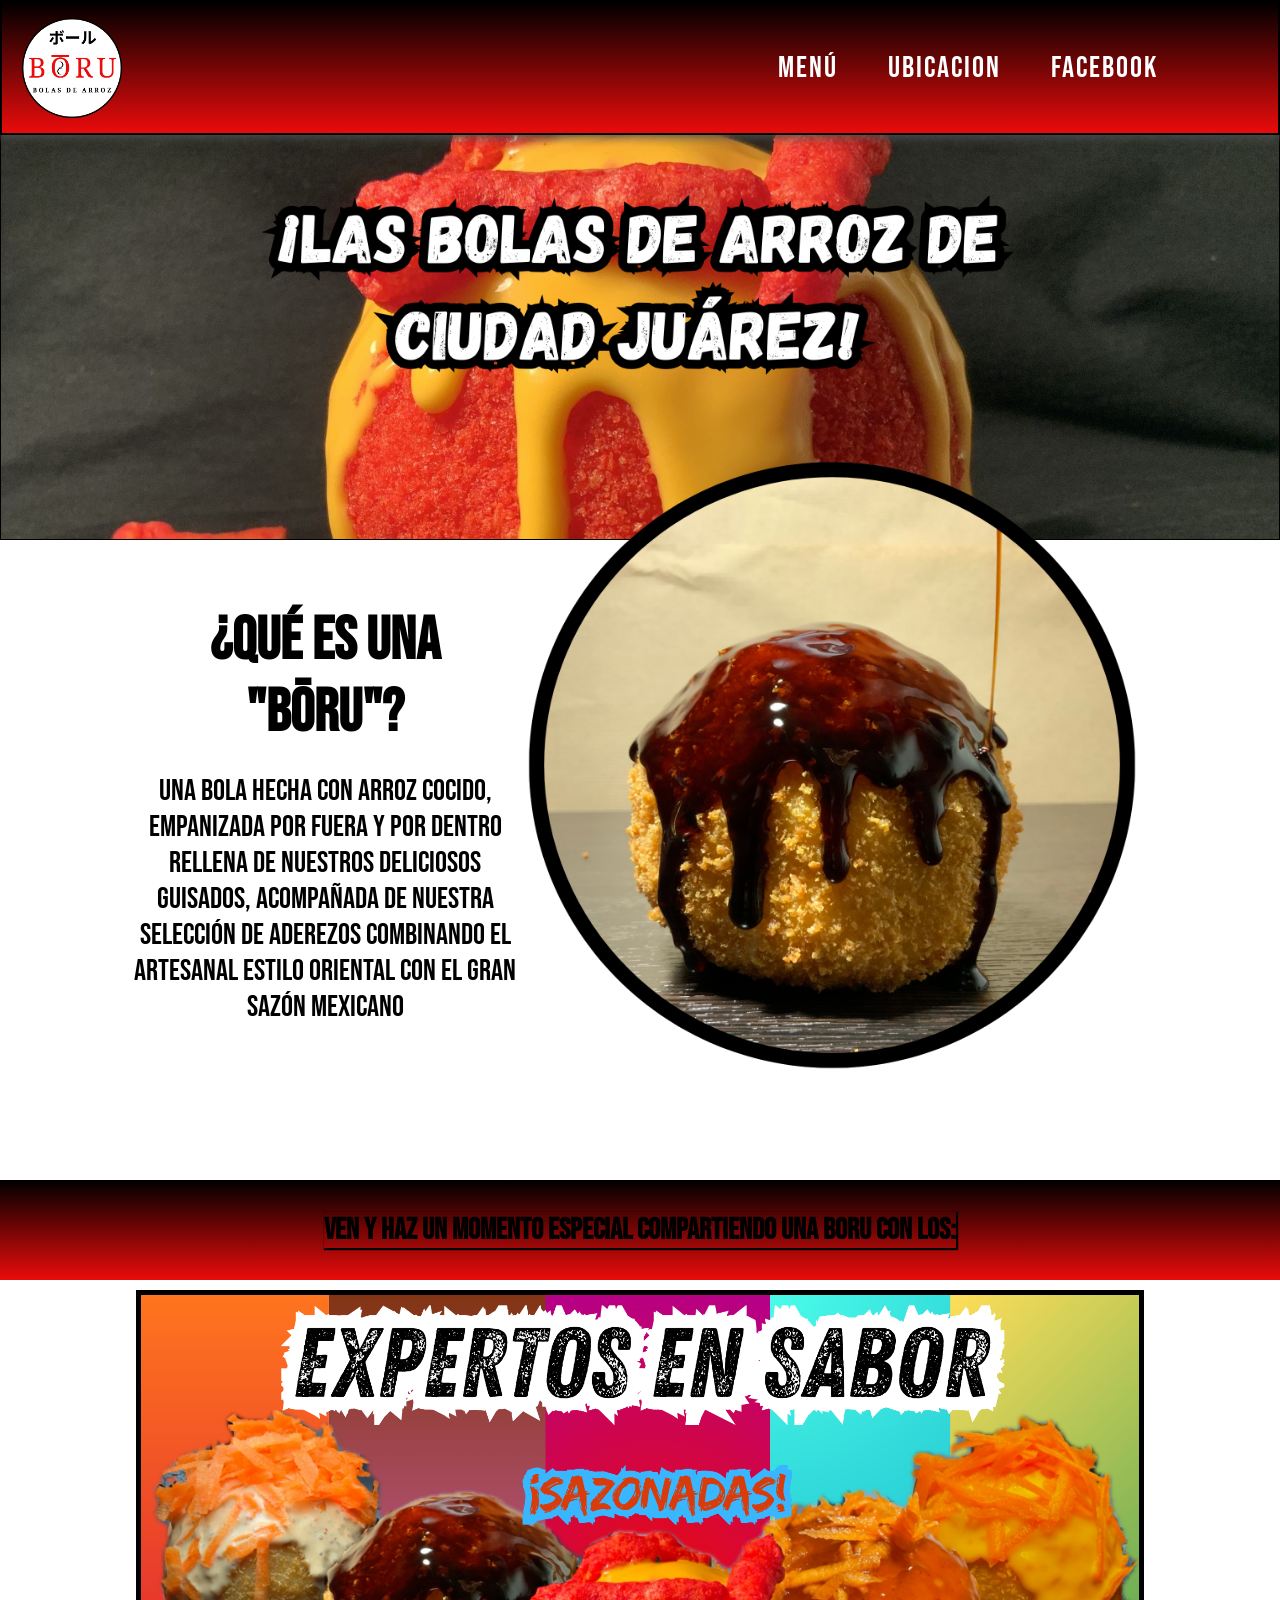
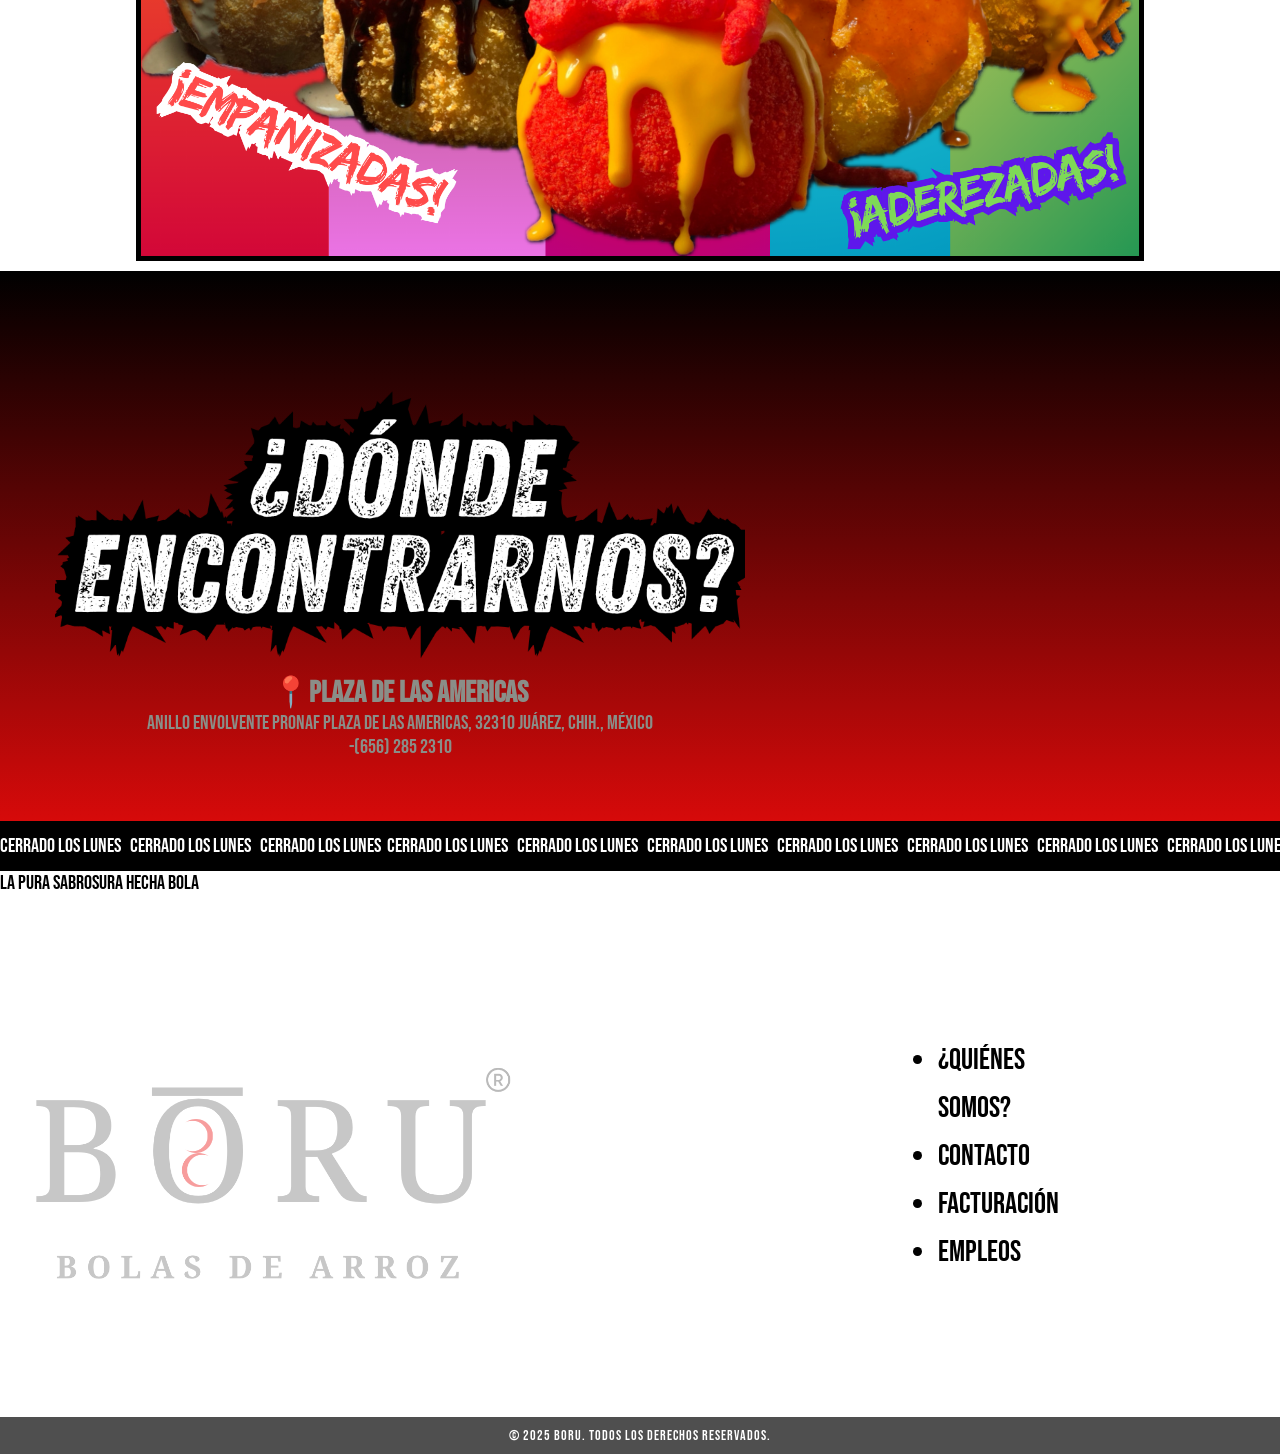
<file: index.html>
<!DOCTYPE html>
<html lang="es">
<head>
    <meta charset="UTF-8">
    <meta name="viewport" content="width=device-width, initial-scale=1.0">
    <title>BORU | Pagina Oficial </title>
    <link rel="stylesheet" href="./main-colors.css">
    <link rel="stylesheet" href="./stylesheet.css">
    <link rel="stylesheet" href="./header.css">
    <link rel="stylesheet" href="./main-element.css">
    <link rel="stylesheet" href="./footer.css">
    <link rel="preconnect" href="https://fonts.googleapis.com">
    <link rel="preconnect" href="https://fonts.gstatic.com" crossorigin>
    <link href="https://fonts.googleapis.com/css2?family=Bebas+Neue&display=swap" rel="stylesheet">

</head>
<body>
   <header>
    <a href="./index.html">
        <img src="assets/BORU-LOGO-2-1500X1500.png"  alt="Logo BORU">
    </a>

    <nav id="barra-de-navegacion">
        <ul>
            <li><a class="nav-link" href="./index2.html">MENÚ</a></li>
            <li><a class="nav-link" href="#UBICACION">UBICACION</a></li>
            <li><a class="nav-link" href="https://www.facebook.com/bolasBORU">FACEBOOK</a></li>
            <li><a class="nav-link" href=""></a></li> 
            <li><a class="nav-link" href=""></a></li> 
        </ul>
        
    
    </nav>
   </header>
 
   <main>
    <div id="Bienvenidos" >
        <div id="Bienvenidos-Encabezado">
            <img src="assets/Texto-Bolas-de-arroz.png" alt="Las-Bolas-de-Arroz-de-Juarez">
        </div>
        
    </div>
       
    <div id="que-es">
        <div id="que-es-una-boru">
            <h2>¿Qué es una "BōRU"?</h2>
            </br>
            <spam>Una Bola hecha con arroz cocido, empanizada por fuera y por dentro rellena de nuestros deliciosos guisados, acompañada de nuestra selección de aderezos combinando el artesanal estilo oriental con el gran sazón Mexicano </spam>
        </div>
        
        <img src="assets/BORU CON ADEREZO.png" alt="imagen-de-una-BORU">
    </div>

    <div id="Entrada-Expertos">
        <h2>Ven y haz un momento especial compartiendo una boru con los: </h2>
    </div>

    <div id="EXPERTOS-EN-SABOR">
        <img src="assets/Foto-Colorida-Borus.png" alt="Las Deliciosas">
    </div>
    
    <div id="UBICACION">
        
        <div id="UBICACION-texto">
            <div id="UBICACION-imgDE"><img src="assets/Donde Encontrarnos.png" alt="Donde Encontrarnos"></div>
            <h2>📍Plaza de Las Americas</h2>
            <spam>Anillo envolvente Pronaf Plaza de las Americas, 32310 Juárez, Chih., México </br> -(656) 285 2310</spam>
        </div>
        <div id="UBICACION-mapa">
            <iframe src="https://www.google.com/maps/embed?pb=!1m18!1m12!1m3!1d848.2785285057481!2d-106.4534975304492!3d31.740086038915937!2m3!1f0!2f0!3f0!3m2!1i1024!2i768!4f13.1!3m3!1m2!1s0x86e75945372af463%3A0x50e9e7f90dc8ba62!2sBolas%20De%20Arroz%20%22B%C5%8CRU%22!5e0!3m2!1sen!2smx!4v1757753047099!5m2!1sen!2smx" width="600" height="600" style="border:0;" allowfullscreen="" loading="lazy" referrerpolicy="no-referrer-when-downgrade"></iframe>
        </div>
        </br>
        <div id="UBICACION-footer">
            <span id="banda">CERRADO LOS LUNES   CERRADO LOS LUNES   CERRADO LOS LUNES  CERRADO LOS LUNES   CERRADO LOS LUNES   CERRADO LOS LUNES   CERRADO LOS LUNES   CERRADO LOS LUNES   CERRADO LOS LUNES   CERRADO LOS LUNES  CERRADO LOS LUNES   CERRADO LOS LUNES   CERRADO LOS LUNES   CERRADO LOS LUNES</span>
        </div>
        

    </div>

    <div id="DATOS">
        <div>LA PURA SABROSURA HECHA BOLA</div>
        
    </div>

    <div id="enlaces">
        <div id="enlaces-imagen">
            <img src="assets/Logo-Boru-Minimalista-Sinfondo.png" alt="BORU">
        

        </div>
        <div id="enlaces-vinculos">
            <ul>
                <div>
                    <li>¿Quiénes somos?</li>
                    <li>Contacto</li>
                </div>
                <div>
                     <li>Facturación</li>
                    <li>Empleos</li>
                </div>
               
                
            </ul>
        </div>
    
        

    </div>


   </main>
   <footer>
    <div>&copy; 2025 BORU. Todos los derechos reservados.</div>
    
    </footer>
    <script src="./script.js"></script>
</body>
</html>
</file>
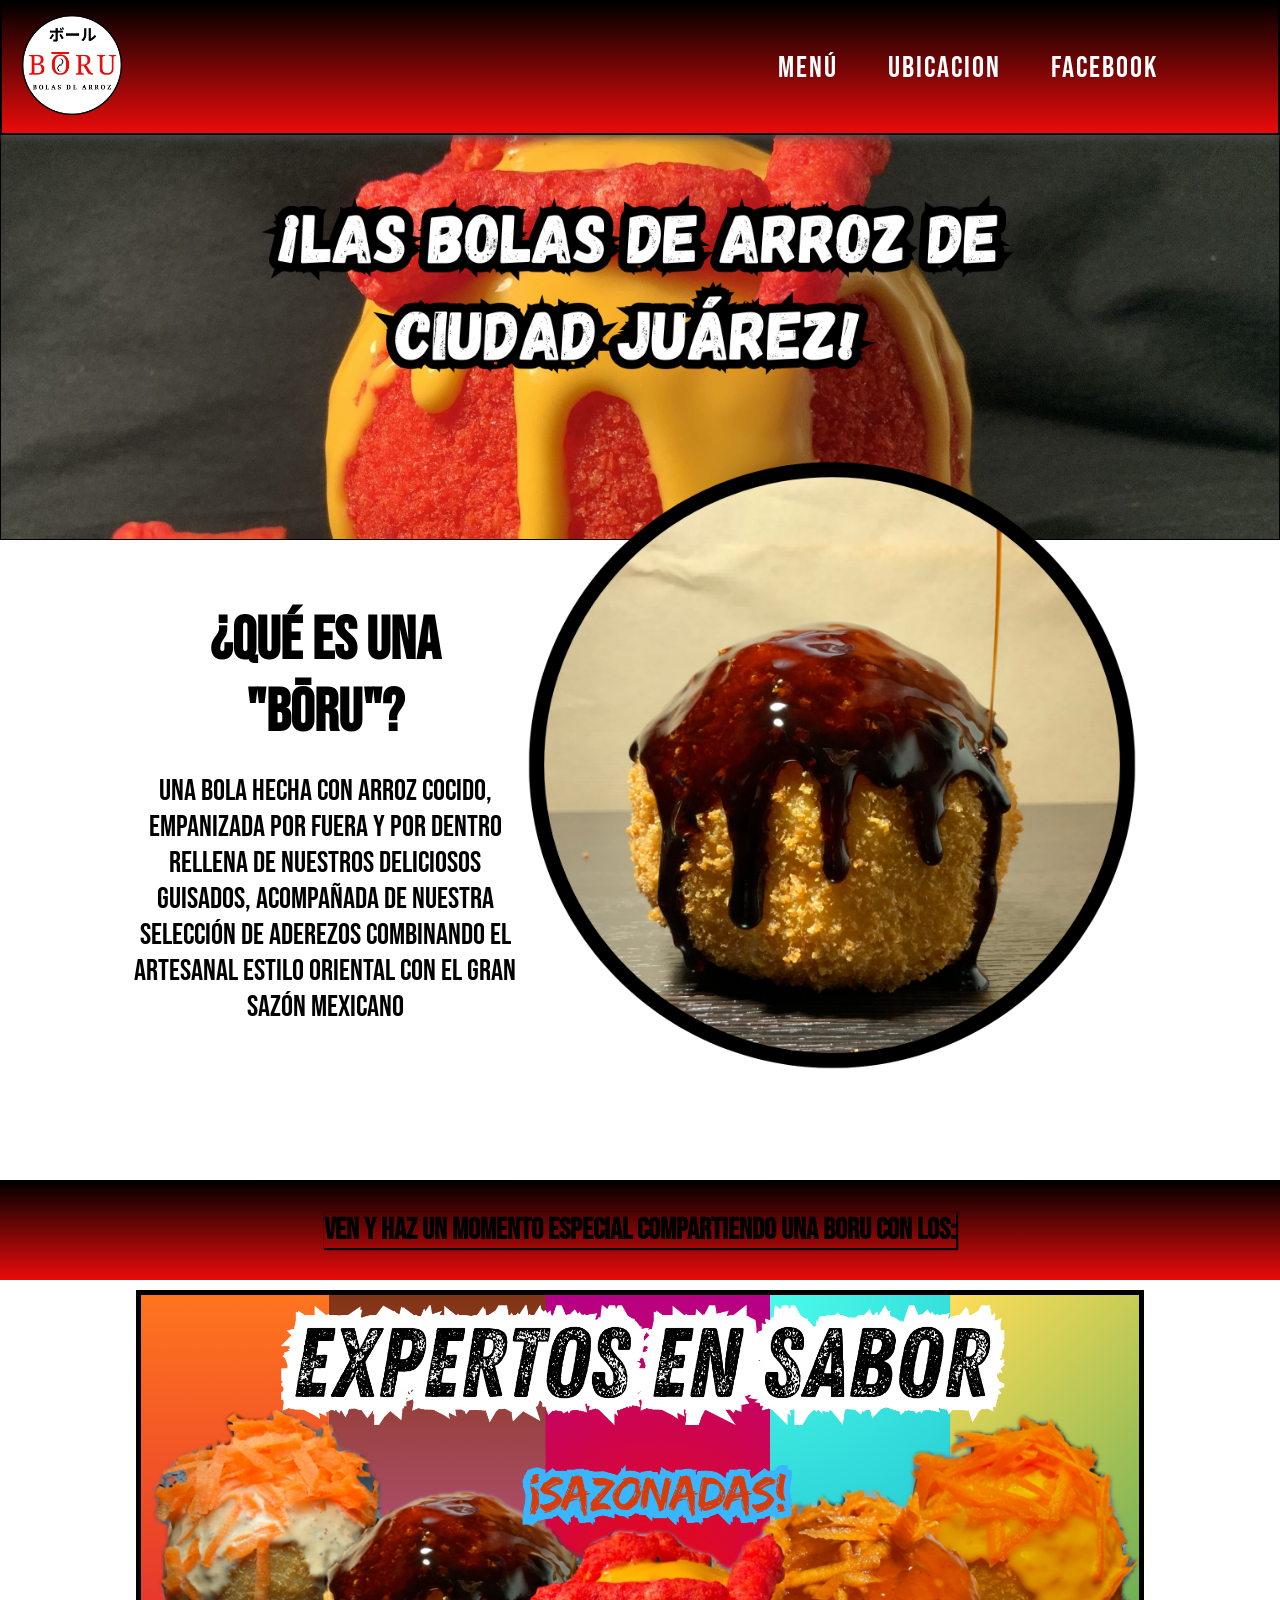
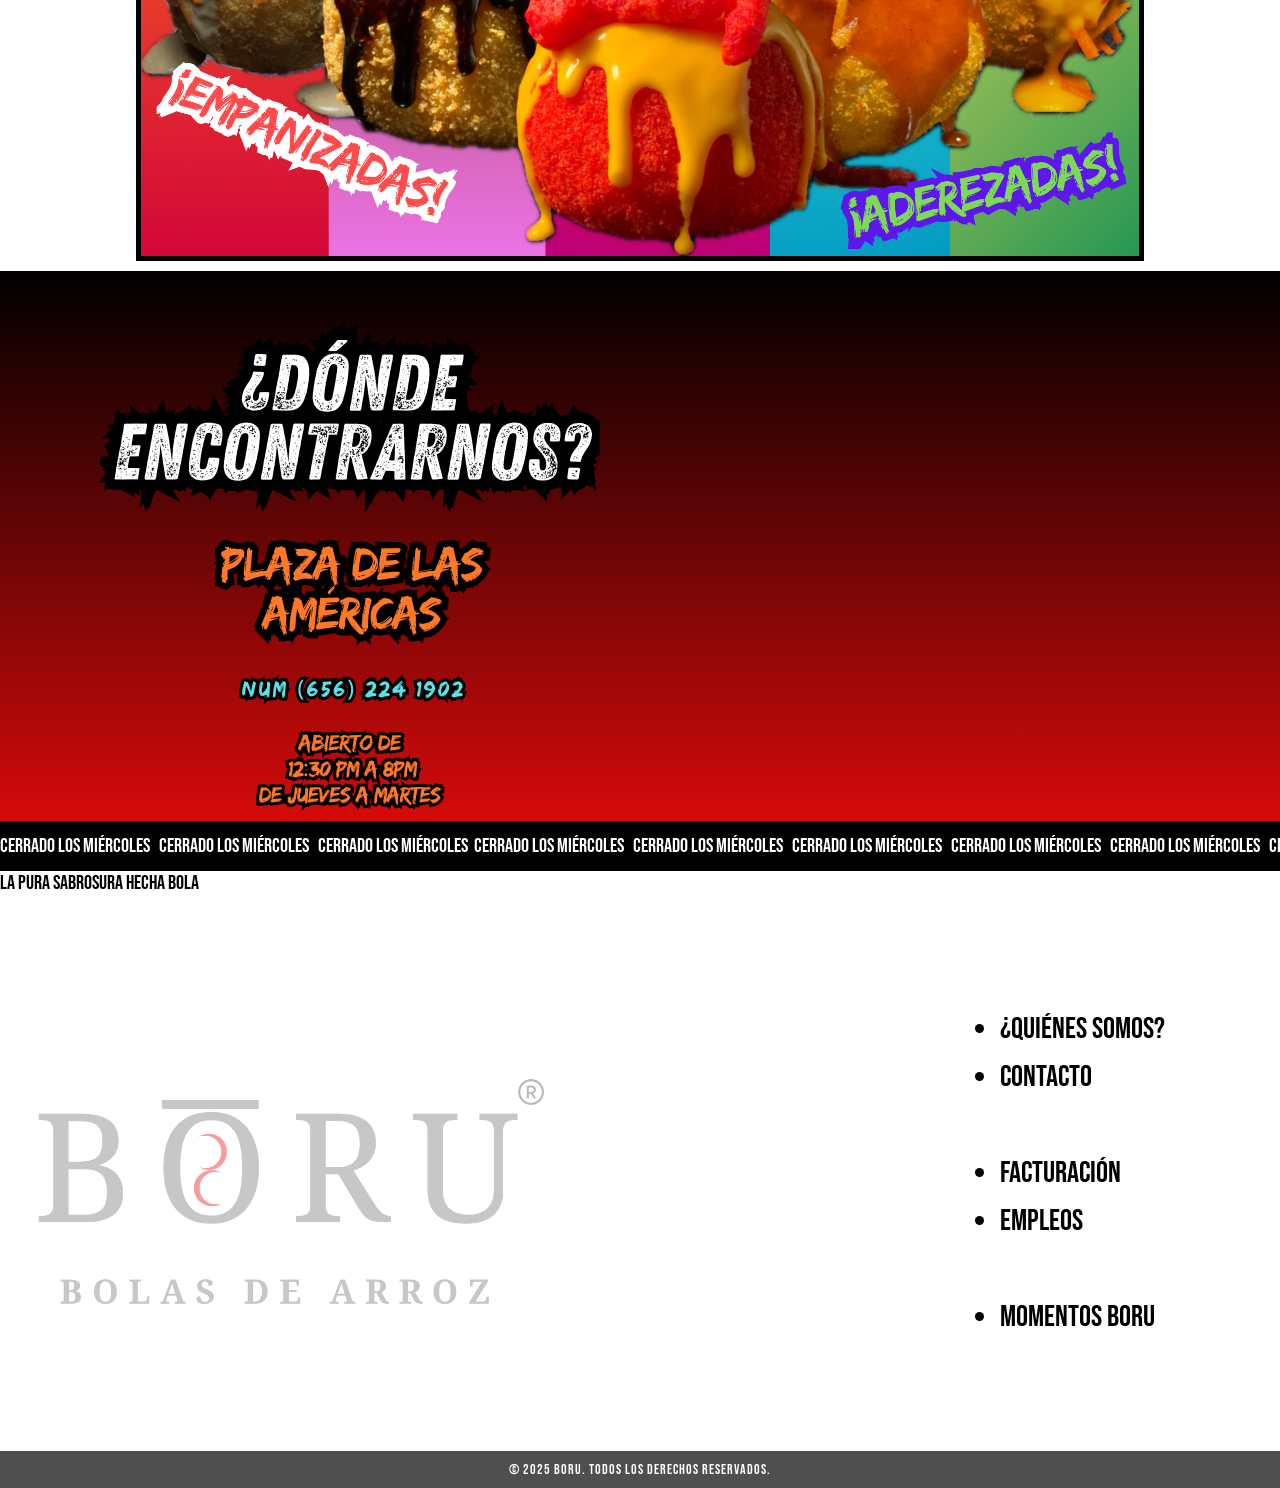
<file: Pagina Boru/index.html>
<!DOCTYPE html>
<html lang="es">
<head>
    <meta charset="UTF-8">
    <meta name="viewport" content="width=device-width, initial-scale=1.0">
    <title>BORU | Pagina Oficial </title>
    <link rel="stylesheet" href="./main-colors.css">
    <link rel="stylesheet" href="./stylesheet.css">
    <link rel="stylesheet" href="./header.css">
    <link rel="stylesheet" href="./main-element.css">
    <link rel="stylesheet" href="./footer.css">
    <link rel="preconnect" href="https://fonts.googleapis.com">
    <link rel="preconnect" href="https://fonts.gstatic.com" crossorigin>
    <link href="https://fonts.googleapis.com/css2?family=Bebas+Neue&display=swap" rel="stylesheet">

</head>
<body>
   <header>
    <a href="./index.html">
        <img src="/assets/BORU-LOGO-2-1500X1500.png"  alt="Logo BORU">
    </a>

    <nav id="barra-de-navegacion">
        <ul>
            <li><a class="nav-link" href="./index2.html">MENÚ</a></li>
            <li><a class="nav-link" href="#UBICACION">UBICACION</a></li>
            <li><a class="nav-link" href="">FACEBOOK</a></li>
            <li><a class="nav-link" href=""></a></li> 
            <li><a class="nav-link" href=""></a></li> 
        </ul>
        
    
    </nav>
   </header>
 
   <main>
    <div id="Bienvenidos" >
        <div id="Bienvenidos-Encabezado">
            <img src="../assets/Texto-Bolas-de-arroz.png" alt="Las-Bolas-de-Arroz-de-Juarez">
        </div>
        
    </div>
       
    <div id="que-es">
        <div id="que-es-una-boru">
            <h2>¿Qué es una "BōRU"?</h2>
            </br>
            <spam>Una Bola hecha con arroz cocido, empanizada por fuera y por dentro rellena de nuestros deliciosos guisados, acompañada de nuestra selección de aderezos combinando el artesanal estilo oriental con el gran sazón Mexicano </spam>
        </div>
        
        <img src="/assets/BORU CON ADEREZO.png" alt="imagen-de-una-BORU">
    </div>

    <div id="Entrada-Expertos">
        <h2>Ven y haz un momento especial compartiendo una boru con los: </h2>
    </div>

    <div id="EXPERTOS-EN-SABOR">
        <img src="/assets/Foto-Colorida-Borus.png" alt="Las Deliciosas">
    </div>
    
    <div id="UBICACION">
        <div id="UBICACION-texto"><img src="/assets/Texto-Ubicacion-2.png" alt="Donde Encontrarnos"></div>
        <div id="UBICACION-mapa">
            <iframe src="https://www.google.com/maps/embed?pb=!1m18!1m12!1m3!1d848.2785285057481!2d-106.4534975304492!3d31.740086038915937!2m3!1f0!2f0!3f0!3m2!1i1024!2i768!4f13.1!3m3!1m2!1s0x86e75945372af463%3A0x50e9e7f90dc8ba62!2sBolas%20De%20Arroz%20%22B%C5%8CRU%22!5e0!3m2!1sen!2smx!4v1757753047099!5m2!1sen!2smx" width="600" height="600" style="border:0;" allowfullscreen="" loading="lazy" referrerpolicy="no-referrer-when-downgrade"></iframe>
        </div>
        </br>
        <div id="UBICACION-footer">
            <span id="banda">CERRADO LOS MIÉRCOLES   CERRADO LOS MIÉRCOLES   CERRADO LOS MIÉRCOLES  CERRADO LOS MIÉRCOLES   CERRADO LOS MIÉRCOLES   CERRADO LOS MIÉRCOLES   CERRADO LOS MIÉRCOLES   CERRADO LOS MIÉRCOLES   CERRADO LOS MIÉRCOLES   CERRADO LOS MIÉRCOLES  CERRADO LOS MIÉRCOLES   CERRADO LOS MIÉRCOLES   CERRADO LOS MIÉRCOLES   CERRADO LOS MIÉRCOLES</span>
        </div>
        

    </div>

    <div id="DATOS">
        <div>LA PURA SABROSURA HECHA BOLA</div>
        
    </div>

    <div id="enlaces">
        <div id="enlaces-imagen">
            <img src="../assets/Logo-Boru-Minimalista-Sinfondo.png" alt="BORU">
        

        </div>
        <div id="enlaces-vinculos">
            <ul>
                <li>¿Quiénes somos?</li>
                <li>Contacto</li>
                <br>
                <li>Facturación</li>
                <li>Empleos</li>
                <br>
                <li>Momentos Boru</li>
            </ul>
        </div>
    
        

    </div>


   </main>
   <footer>
    <div>&copy; 2025 BORU. Todos los derechos reservados.</div>
    
    </footer>
    <script src="./script.js"></script>
</body>
</html>
</file>
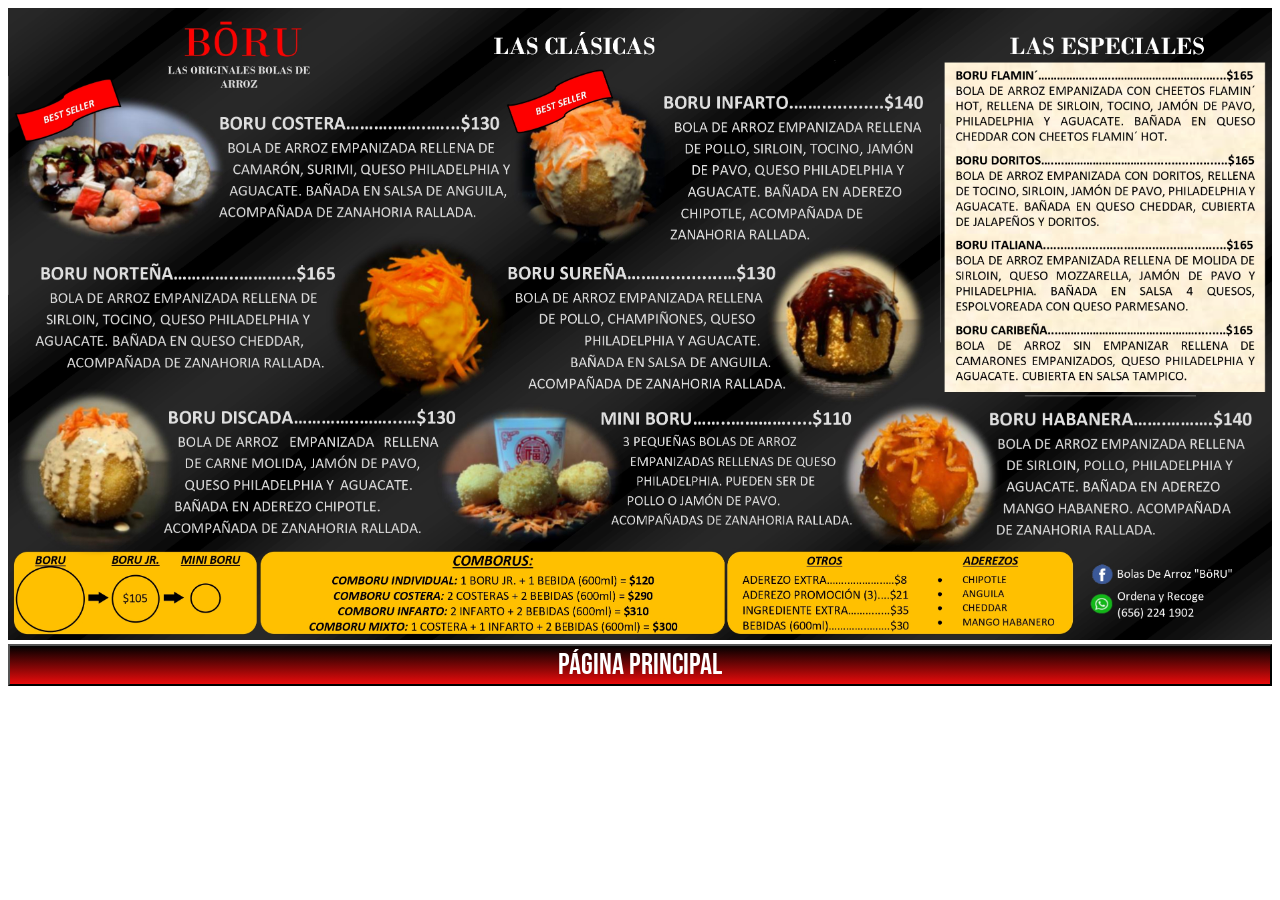
<file: index2.html>
<!DOCTYPE html>
<html lang="es">
<head>
	<meta charset="UTF-8">
	<meta name="viewport" content="width=device-width, initial-scale=1.0">
	<title>MENÚ</title>
	<link rel="preconnect" href="https://fonts.googleapis.com">
    <link rel="preconnect" href="https://fonts.gstatic.com" crossorigin>
    <link href="https://fonts.googleapis.com/css2?family=Bebas+Neue&display=swap" rel="stylesheet">
	<link rel="stylesheet" href="./main-colors.css">
</head>
<body>
	<img src="assets/Boru-Menu-2026.jpg" alt="MENÚ-de-BORU" style="width: 100%;">
	<button style="width: 100%; font-size: 30px; font-family:Bebas Neue; background: linear-gradient(to bottom, black, var(--rojo-principal)); color: var(--blanco-principal); ">
		<a href="./index.html" style="text-decoration: none; color: inherit; cursor: pointer;">Página Principal</a>
	</button>
</body>
</html>
</file>
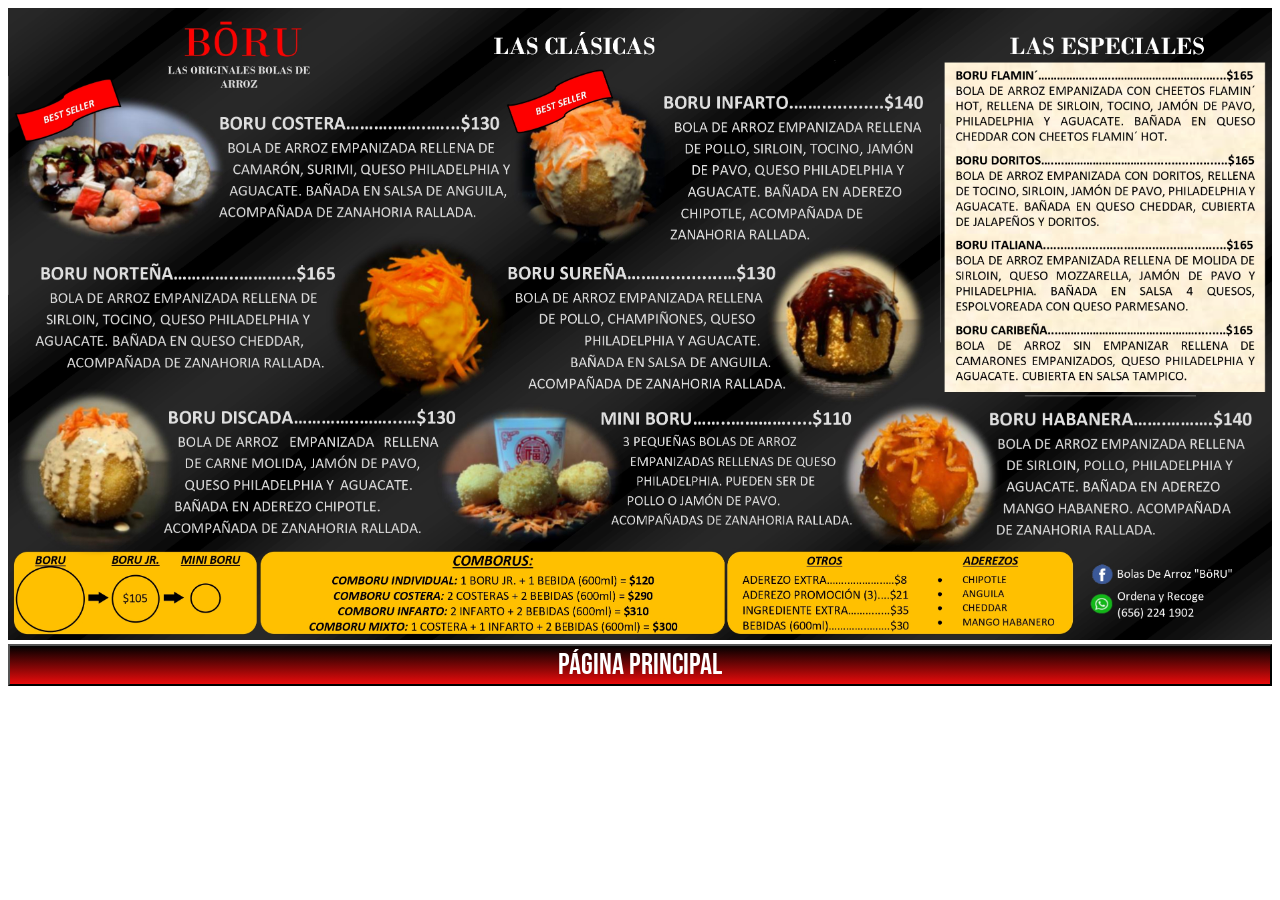
<file: Pagina Boru/index2.html>
<!DOCTYPE html>
<html lang="es">
<head>
	<meta charset="UTF-8">
	<meta name="viewport" content="width=device-width, initial-scale=1.0">
	<title>MENÚ</title>
	<link rel="preconnect" href="https://fonts.googleapis.com">
    <link rel="preconnect" href="https://fonts.gstatic.com" crossorigin>
    <link href="https://fonts.googleapis.com/css2?family=Bebas+Neue&display=swap" rel="stylesheet">
	<link rel="stylesheet" href="./main-colors.css">
</head>
<body>
	<img src="/assets/Boru-Menu-2026.jpg" alt="MENÚ-de-BORU" style="width: 100%;">
	<button style="width: 100%; font-size: 30px; font-family:Bebas Neue; background: linear-gradient(to bottom, black, var(--rojo-principal)); color: var(--blanco-principal); ">
		<a href="./index.html" style="text-decoration: none; color: inherit; cursor: pointer;">Página Principal</a>
	</button>
</body>
</html>
</file>
<file: main-colors.css>
:root {
    --rojo-principal: #ea0b0b;
    --negro-principal: rgb(0, 0, 0);
    --blanco-principal: white;
    --gris: rgb(79, 79, 79);
    --rojo-secundario: #810101;

}
</file>
<file: stylesheet.css>
html, body, h1, h2 {
    margin: 0;
    padding: 0;
}
*,
*::before,
*::after {
  box-sizing: border-box;
  margin: 0;   /* (opcional) quita márgenes por defecto */
  padding: 0;  /* (opcional) quita paddings por defecto */
}

html, body{
    width: 100%;
    height: 100%;
    font-family: "Bebas Neue";
    font-size: 20px;
    
}

@media screen and (max-width: 768px) {
  html, body{

    font-size: 16px;
  }

}




/*body {
  background-image: url(../assets/Fondo-bolas-palillos.png);
  background-attachment: fixed;
  background-size:contain;
  background-position: center;
}*/



h1{
  font-size: 2.5rem;
}
</file>
<file: header.css>
header{
    display: flex;
    height: 15vh;
    width: 100%;
    padding: 20px;
    align-items: center;
    justify-content: space-between;
    background: linear-gradient(to bottom, rgb(0, 0, 0), var(--rojo-principal)); 
    border: 2px solid rgb(0, 0, 0);
    /*background-image: url(../assets/Fondo-oriental-rojo.png);
    background-attachment: fixed;
    background-size: cover;             
    background-position: center;*/
    position: fixed;
    width: 100%;
    top: 0;
    z-index: 100;
    box-shadow: 0px 0px 10px 2px var(--gris);
}


header img{
  
  height: 15vh;
  max-height:  100px;
  width: auto;
  margin-right: 100px;
}

nav ul {
  margin: 0;
  font-size: 1.5rem;
  list-style: none;   /* Quita las viñetas */
  margin: 0;          /* Quita márgenes por defecto */
  padding: 0;         /* Quita sangrías por defecto */
  display: flex;      /* Opcional: pone los <li> en fila */
  gap: 50px;          /* Espaciado entre enlaces */
  color: var(--blanco-principal);
  letter-spacing: 2px;
  
}



/*.navbar {
  width: 100%;
  height: 10vh;
  background-color: linear-gradient(to bottom, rgb(0, 0, 0), var(--rojo-principal));
  transition: top 0.3s ease;
}*/

a {
  display: flex;
  text-decoration: none; /* quita el subrayado */
  color: inherit;        /* usa el mismo color del texto padre */
  cursor: pointer;       /* asegura el cursor de "mano" */
  justify-content: center;
  align-items: center;
}


@media screen and (max-width: 768px) {
  header {
    padding-left: 100px;
    display: flex;
    flex-direction: column;
    justify-content: center;
    align-items: center;
    height: 20vh;
    
    }

  header img{
    display: block;
    max-width: 200px;

  }

  nav ul {
    display: flex;
    justify-content: space-between; 
    list-style: none;
    padding:0;
    margin: 0;
    gap: 40px;
    font-size: 1.5rem;

  }
}
</file>
<file: main-element.css>
/*main{
    display: flex;
    justify-content: center;
    align-items: center;
    text-align: center;
    flex-direction: column;
    
}*/

#Bienvenidos-Encabezado{
  margin: auto;
  display: flex;
  width: 100%;
  height: 60vh;
  color: white;
  background-repeat: no-repeat;
  background-image: url(assets/FLAMIN.jpg);
  background-attachment: fixed;
  background-size: cover;             
  background-position: center;
  border: 1px solid black;
  border-radius: 0%;
  justify-content: center;
  text-align: center;
  align-items: center;
}



#Bienvenidos{
  /*background: linear-gradient(to top, black, var(--rojo-principal));
  background-image: url(../assets/Fondo-oriental-rojo.png);
  background-attachment: fixed;
  background-size: cover;             
  background-position: center;*/

  display: flex;
  width: 100%;
  height: 50vh;
  text-align: center;
  justify-content: center;
  align-items: center;
  font-size: 3rem;
  text-shadow: 2px 2px 0 var(--negro-principal), -2px -2px 0 var(--negro-principal), 2px -2px 0 var(--negro-principal), -2px 2px 0 var(--negro-principal);
  

}
#Bienvenidos img{
  max-width: 60%;
}

/*Estilos de #Bienvenidos de dispositivos moviles */
@media screen and (max-width: 768px) {
  #Bienvenidos img {
    max-width: 100%;
    max-height: auto;
  }

  #Bienvenidos {
    height: 50vh;
    margin-bottom: 30px;
    overflow: hidden;
    
  }

 

}



#que-es img{
  width: 70vh;
  height: 70vh;
  
}

#que-es {
  width: 100%;
  display: flex;
  justify-content:center;
  align-items: center;
  text-align: center;
  margin-bottom: 100px;

}

#que-es h2{
  font-size: 3rem;
}

#que-es spam{
  font-size: 1.5rem;
}

#que-es-una-boru{
  margin-top: 100px;
  width: 30%;
}


@media screen and (max-width: 768px) {

  #que-es {
    flex-direction: column;
    
  }
  #que-es h2{
  font-size: 2.5rem;
  }

  #que-es spam{
  font-size: 1.5rem;
  }

   #que-es img{
  width: 50vh;
  height: 50vh;
  
  }

  #que-es-una-boru{
    width: 90%;
    margin-top: 0px;
  }


  
}

#Entrada-Expertos {
  color: var(--negro-principal);
  
  display: flex;
  width: 100%;
  background: linear-gradient(to bottom, rgb(0, 0, 0), var(--rojo-principal));
  height: 100px;
  align-items: center;
  text-align: center;
  justify-content: center;
  
}

#Entrada-Expertos h2{
  box-shadow: 1px 1px 1px 1px var(--negro-principal);
}

#EXPERTOS-EN-SABOR {
  box-sizing: border-box;
  display: flex;
  max-width: 100%;
  padding: 10PX;
  align-items: center;
  justify-content: center;
}

#EXPERTOS-EN-SABOR img {
  display: block;
  max-width: 80%;
  height: auto;
  border: 5px solid black;

}



#UBICACION{
  padding: 10px;
  display: flex;
  height: 600px;
  width: 100%;
  background: linear-gradient(to bottom, black, var(--rojo-principal)); 
  justify-content: space-evenly;
  align-items: center;
  text-align: center;
  position: relative;

}

#UBICACION-imgDE img{
  padding: 5px;
  width: 100%;
  max-width: 700px;
  height: auto;
}
#UBICACION-texto{
  display: flex;
  flex-direction: column;
  font-size: 1rem;
  color: rgb(138, 142, 136);
  
  }

#UBICACION iframe{
  
  width: 100%;      /* ocupa todo el ancho del contenedor */
  width: 400px; /* opcional: ancho máximo */
  height: 400px;    /* altura fija o variable */
 
}

#UBICACION-mapa{
  padding-bottom: 10px;
  
}

#UBICACION-footer {
  white-space: pre;
  background-color: var(--negro-principal);
  color: #fff;
  overflow: hidden;
  height: 50px;
  display: flex;
  align-items: center;
  position: absolute;   
  bottom: 0;            
  left: 0;
  width: 100%;
  
}

#UBICACION-footer #banda{
  animation: banda;
  animation-duration: 50s;
  animation-iteration-count: infinite;
  animation-timing-function: linear;
}


@keyframes banda {
  from{
    transform: translateX(50%);

  }
  to {
    transform: translateX(-100%);

  }
}

@media screen and (max-width: 768px) {
  #UBICACION {
    height: auto;
    flex-direction: column;
    overflow: hidden;
  }

  #UBICACION-imgDE img{
  width: 80%;
  height: auto;
  }

  #UBICACION-texto{
    font-size: 1.1rem;
    margin-bottom: 20px;
  }
  #UBICACION-mapa{
    padding-bottom: 20px;
  }
  #UBICACION iframe{
  
  width: 40vh;
  height: 40vh;    
  
 
}


}

#enlaces {
  
  width: 100%;
    display: flex;
    
    align-items: center;
    
}

#enlaces-vinculos ul{
  font-size: 1.5rem;
  line-height: 1.6;
  margin-right: 200px;

  
}
#enlaces-imagen img{
    margin-right: auto;
    height: 55%;
    width: 55%;
    opacity: 40%;
}


@media screen and (max-width: 768px){
  #enlaces {
    display: flex;
    flex-direction: column;
    justify-content: center;
    align-items: center;
    position: relative;
  }
 
  #enlaces-vinculos ul{

  margin: 0;
  font-size: 1.5rem;
  line-height: 1.6;
  justify-content: space-between;
  }
 
  #enlaces-imagen{
    display: flex;
    justify-content: center;
  }

  #enlaces-imagen img{
    display: flex;
    align-items: center;
    justify-content: center;
    width: 100%;
    height: 100%;
    position: absolute;
    opacity: .40;
    
}

}
</file>
<file: footer.css>
footer{
  padding: 10px;
  font-size: .7rem;
  color: var(--blanco-principal);
  background-color: var(--gris);
  letter-spacing: 1px;
  text-align: center;
}
</file>
<file: Pagina Boru/main-colors.css>
:root {
    --rojo-principal: #ea0b0b;
    --negro-principal: rgb(0, 0, 0);
    --blanco-principal: white;
    --gris: rgb(79, 79, 79);
    --rojo-secundario: #810101;

}
</file>
<file: Pagina Boru/stylesheet.css>
html, body, h1, h2 {
    margin: 0;
    padding: 0;
}
*,
*::before,
*::after {
  box-sizing: border-box;
  margin: 0;   /* (opcional) quita márgenes por defecto */
  padding: 0;  /* (opcional) quita paddings por defecto */
}

html, body{
    width: 100%;
    height: 100%;
    font-family: "Bebas Neue";
    font-size: 20px;
    
}

@media screen and (max-width: 768px) {
  html, body{

    font-size: 16px;
  }

}




/*body {
  background-image: url(../assets/Fondo-bolas-palillos.png);
  background-attachment: fixed;
  background-size:contain;
  background-position: center;
}*/



h1{
  font-size: 2.5rem;
}
</file>
<file: Pagina Boru/header.css>
header{
    
    display: flex;
    height: 15vh;
    width: 100%;
    padding: 20px;
    align-items: center;
    justify-content: space-between;
    background: linear-gradient(to bottom, rgb(0, 0, 0), var(--rojo-principal)); 
    border: 2px solid rgb(0, 0, 0);
    /*background-image: url(../assets/Fondo-oriental-rojo.png);
    background-attachment: fixed;
    background-size: cover;             
    background-position: center;*/
    position: fixed;
    width: 100%;
    top: 0;
    z-index: 100;
    box-shadow: 0px 0px 10px 2px var(--gris);
}

header img{
  
  height: 15vh;
  max-height:  100px;
  width: auto;
  margin-right: 100px;
}

nav ul {
  font-size: 1.5rem;
  list-style: none;   /* Quita las viñetas */
  margin: 0;          /* Quita márgenes por defecto */
  padding: 0;         /* Quita sangrías por defecto */
  display: flex;      /* Opcional: pone los <li> en fila */
  gap: 50px;          /* Espaciado entre enlaces */
  color: var(--blanco-principal);
  letter-spacing: 2px;
  
}



.navbar {
  width: 100%;
  height: 15vh;
  background-color: linear-gradient(to bottom, rgb(0, 0, 0), var(--rojo-principal));
  transition: top 0.3s ease;
}

a {
  text-decoration: none; /* quita el subrayado */
  color: inherit;        /* usa el mismo color del texto padre */
  cursor: pointer;       /* asegura el cursor de "mano" */
}
</file>
<file: Pagina Boru/main-element.css>
/*main{
    display: flex;
    justify-content: center;
    align-items: center;
    text-align: center;
    flex-direction: column;
    
}*/

#Bienvenidos-Encabezado{
  margin: auto;
  display: flex;
  width: 100%;
  height: 60vh;
  color: white;
  background-repeat: no-repeat;
  background-image: url(/assets/FLAMIN.jpg);
  background-attachment: fixed;
  background-size: cover;             
  background-position: center;
  border: 1px solid black;
  border-radius: 0%;
  justify-content: center;
  text-align: center;
  align-items: center;
}



#Bienvenidos{
  /*background: linear-gradient(to top, black, var(--rojo-principal));
  background-image: url(../assets/Fondo-oriental-rojo.png);
  background-attachment: fixed;
  background-size: cover;             
  background-position: center;*/

  display: flex;
  width: 100%;
  height: 50vh;
  text-align: center;
  justify-content: center;
  align-items: center;
  font-size: 3rem;
  text-shadow: 2px 2px 0 var(--negro-principal), -2px -2px 0 var(--negro-principal), 2px -2px 0 var(--negro-principal), -2px 2px 0 var(--negro-principal);
  

}
#Bienvenidos img{
  max-width: 60%;
}

/*Estilos de #Bienvenidos de dispositivos moviles */
@media screen and (max-width: 768px) {
  #Bienvenidos img {
    max-width: 100%;
    max-height: auto;
  }

  #Bienvenidos {
    height: 50vh;
    margin-bottom: 30px;
    overflow: hidden;
    
  }

 

}



#que-es img{
  width: 70vh;
  height: 70vh;
  
}

#que-es {
  width: 100%;
  display: flex;
  justify-content:center;
  align-items: center;
  text-align: center;
  margin-bottom: 100px;

}

#que-es h2{
  font-size: 3rem;
}

#que-es spam{
  font-size: 1.5rem;
}

#que-es-una-boru{
  margin-top: 100px;
  width: 30%;
}


@media screen and (max-width: 768px) {

  #que-es {
    flex-direction: column;
  }

   #que-es img{
  width: 50vh;
  height: 50vh;
  
  }

  #que-es-una-boru{
    width: 90%;
    margin-top: 0px;
  }


  
}

#Entrada-Expertos {
  color: var(--negro-principal);
  
  display: flex;
  width: 100%;
  background: linear-gradient(to bottom, rgb(0, 0, 0), var(--rojo-principal));
  height: 100px;
  align-items: center;
  text-align: center;
  justify-content: center;
  
}

#Entrada-Expertos h2{
  box-shadow: 1px 1px 1px 1px var(--negro-principal);
}

#EXPERTOS-EN-SABOR {
  box-sizing: border-box;
  display: flex;
  max-width: 100%;
  padding: 10PX;
  align-items: center;
  justify-content: center;
}

#EXPERTOS-EN-SABOR img {
  display: block;
  max-width: 80%;
  height: auto;
  border: 5px solid black;

}



#UBICACION{
  padding: 10px;
  display: flex;
  height: 600px;
  width: 100%;
  background: linear-gradient(to bottom, black, var(--rojo-principal)); 
  justify-content: space-evenly;
  align-items: center;
  text-align: center;
  position: relative;

}

#UBICACION-texto img{
  width: 500px;
  height: 500px;
}

#UBICACION iframe{
  
  width: 100%;      /* ocupa todo el ancho del contenedor */
  width: 400px; /* opcional: ancho máximo */
  height: 400px;    /* altura fija o variable */
 
}

#UBICACION-mapa{
  padding-bottom: 10px;
  
}

#UBICACION-footer {
  white-space: pre;
  background-color: var(--negro-principal);
  color: #fff;
  overflow: hidden;
  height: 50px;
  display: flex;
  align-items: center;
  position: absolute;   
  bottom: 0;            
  left: 0;
  width: 100%;
  
}

#UBICACION-footer #banda{
  animation: banda;
  animation-duration: 50s;
  animation-iteration-count: infinite;
  animation-timing-function: linear;
}


@keyframes banda {
  from{
    transform: translateX(50%);

  }
  to {
    transform: translateX(-100%);

  }
}

@media screen and (max-width: 768px) {
  #UBICACION {
    height: auto;
    flex-direction: column;
    overflow: hidden;
  }
  #UBICACION-mapa{
    padding-bottom: 20px;
  }
  


}

#enlaces {
  
  width: 100%;
    display: flex;
    
    align-items: center;
    
}

#enlaces-vinculos ul{
  font-size: 1.5rem;
  line-height: 1.6;
  margin: 0 auto;

  
}
#enlaces-imagen img{
    margin-right: auto;
    height: 55%;
    width: 55%;
    opacity: 40%;
}


@media screen and (max-width: 768px){
  #enlaces {
    
    flex-direction: column;
    justify-content: center;
    align-items: center;
  }
 
  #enlaces-vinculos ul{
  font-size: 1.5rem;
  line-height: 1.6;
  justify-content: center;
  }
 
  

  #enlaces-imagen img{
    margin-right: 0;     /* 🔴 MUY IMPORTANTE */
    margin-left: 0;
    margin-bottom: 10px;
    width: 80%;
    height: 80%;
}

}
</file>
<file: Pagina Boru/footer.css>
footer{
  padding: 10px;
  font-size: .7rem;
  color: var(--blanco-principal);
  background-color: var(--gris);
  letter-spacing: 1px;
  text-align: center;
}
</file>
